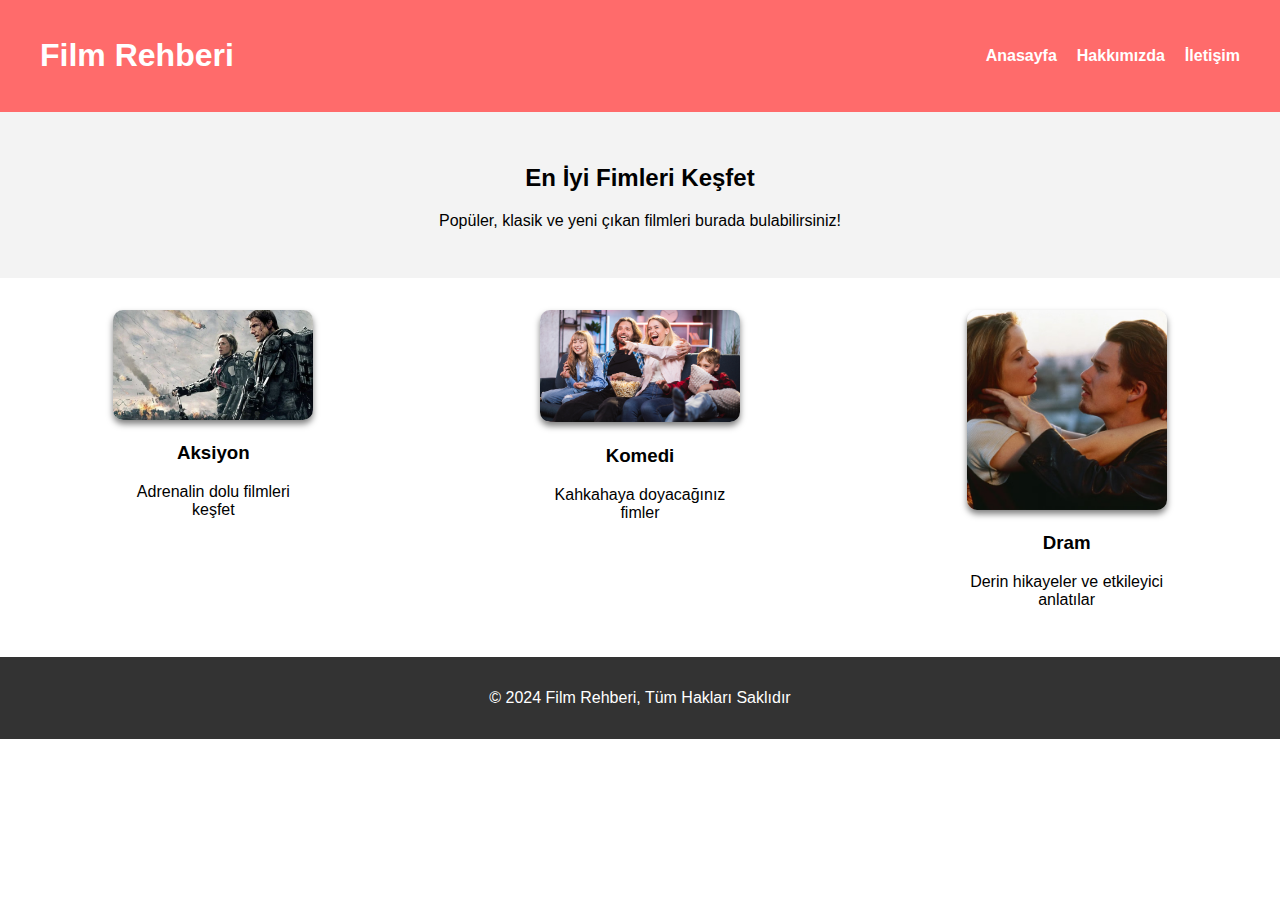
<file: css-flex-film-project/index.html>
<!DOCTYPE html>
<html lang="en">
<head>
    <meta charset="UTF-8">
    <meta name="viewport" content="width=device-width, initial-scale=1.0">
    <!--Fontawesome Cdn-->
    <link rel="stylesheet" href="https://cdnjs.cloudflare.com/ajax/libs/font-awesome/6.7.2/css/all.min.css" integrity="sha512-Evv84Mr4kqVGRNSgIGL/F/aIDqQb7xQ2vcrdIwxfjThSH8CSR7PBEakCr51Ck+w+/U6swU2Im1vVX0SVk9ABhg==" crossorigin="anonymous" referrerpolicy="no-referrer" />
    <!--Style Css-->
    <link rel="stylesheet" href="style.css">
    <title>Film Rehberi.com</title>
</head>
<body>
    
    <!--Header Başlangıç-->
    <header>
        <div class="container">
            <h1>Film Rehberi</h1>
            <nav> 
                <ul>
                    <li><a href="index.html">Anasayfa</a></li>
                    <li><a href="hakkimizda.html">Hakkımızda</a></li>
                    <li><a href="iletisim.html">İletişim</a></li>
                </ul>
            </nav>
        </div>
    </header>
    <!--Header Bitiş-->

    <!--Main Başlangıç-->
    <main>
        <section class="hero">
            <h2>En İyi Fimleri Keşfet</h2>
            <p>Popüler, klasik ve yeni çıkan filmleri burada bulabilirsiniz!</p>
        </section>

        <section class="movies">
            <div class="movie">
                <img src="img/aksiyon-film-img.webp" alt="Aksiyon Filmi">
                <h3>Aksiyon</h3>
                <p>Adrenalin dolu filmleri keşfet</p>
            </div>

            <div class="movie">
                <img src="img/komedi-film-img.jpg" alt="Komedi Filmi">
                <h3>Komedi</h3>
                <p>Kahkahaya doyacağınız fimler</p>
            </div>

            <div class="movie">
                <img src="img/dram-film-img.avif" alt="Dram Filmi">
                <h3>Dram</h3>
                <p>Derin hikayeler ve etkileyici anlatılar</p>
            </div>
        </section>
    </main>
    <!--Main Bitiş-->

    <!--Footer Başlangıç-->
    <footer>
        <p>© 2024 Film Rehberi, Tüm Hakları Saklıdır</p>
    </footer>
    <!--Footer Bitiş-->


</body>
</html>
</file>
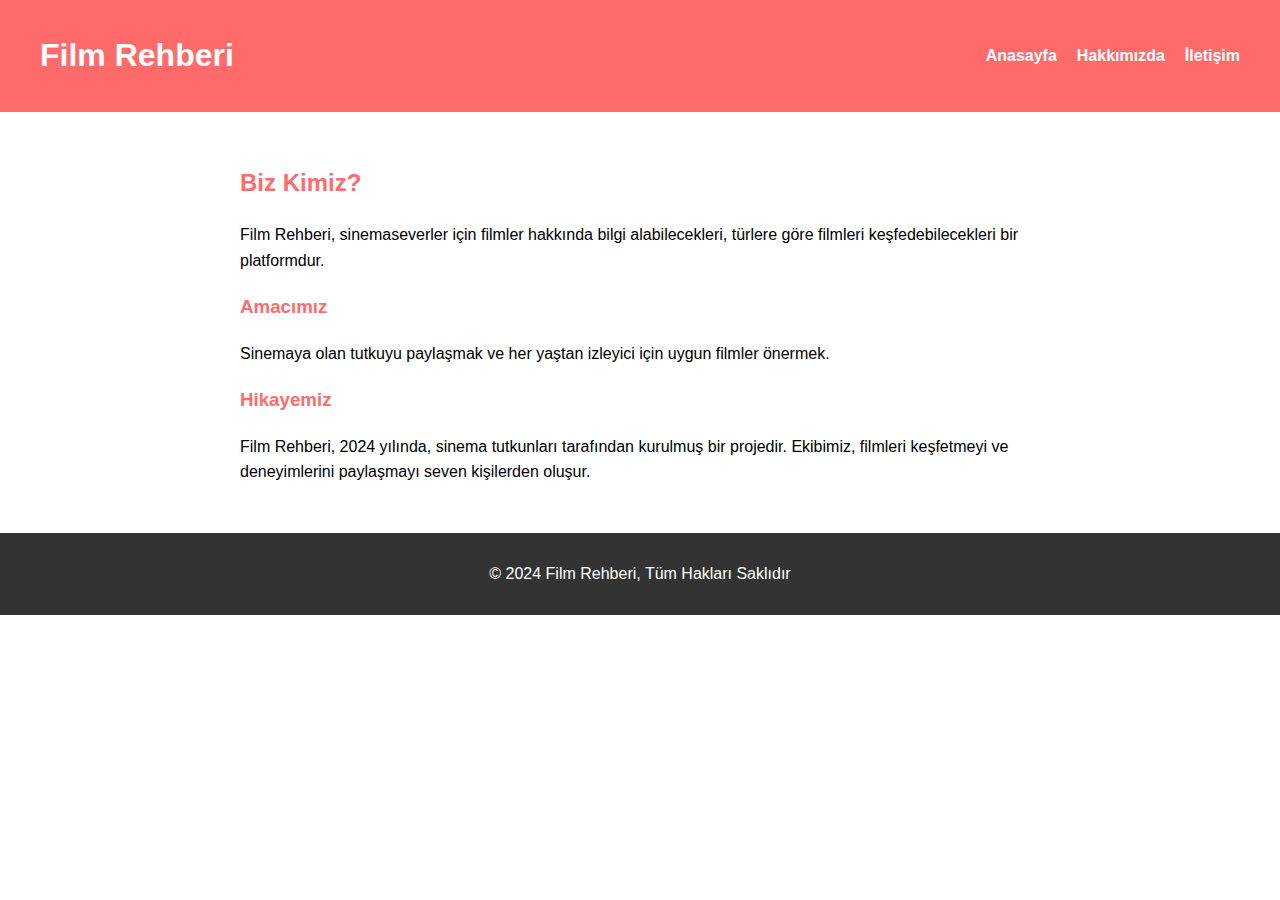
<file: css-flex-film-project/hakkimizda.html>
<!DOCTYPE html>
<html lang="en">
<head>
    <meta charset="UTF-8">
    <meta name="viewport" content="width=device-width, initial-scale=1.0">
    <!--Fontawesome Cdn-->
    <link rel="stylesheet" href="https://cdnjs.cloudflare.com/ajax/libs/font-awesome/6.7.2/css/all.min.css" integrity="sha512-Evv84Mr4kqVGRNSgIGL/F/aIDqQb7xQ2vcrdIwxfjThSH8CSR7PBEakCr51Ck+w+/U6swU2Im1vVX0SVk9ABhg==" crossorigin="anonymous" referrerpolicy="no-referrer" />
    <!--Style-->
    <link rel="stylesheet" href="style.css">
    <title>Film Rehberi.com</title>
</head>
<body>
    
    <!--Header Başlangıç-->
    <header>
        <div class="container">
            <h1>Film Rehberi</h1>
            <nav>
                <ul>
                    <li><a href="index.html">Anasayfa</a></li>
                    <li><a href="hakkimizda.html">Hakkımızda</a></li>
                    <li><a href="iletisim.html">İletişim</a></li>
                </ul>
            </nav>
        </div>
    </header>
    <!--Header Bitiş-->

    <!-- Main Başlangıç -->
    <main>
        <section class="about">
            <h2>Biz Kimiz?</h2>
            <p>Film Rehberi, sinemaseverler için filmler hakkında bilgi alabilecekleri, türlere göre filmleri keşfedebilecekleri bir platformdur.</p>

            <h3>Amacımız</h3>
            <p>Sinemaya olan tutkuyu paylaşmak ve her yaştan izleyici için uygun filmler önermek.</p>

            <h3>Hikayemiz</h3>
            <p>Film Rehberi, 2024 yılında, sinema tutkunları tarafından kurulmuş bir projedir. Ekibimiz, filmleri keşfetmeyi ve deneyimlerini paylaşmayı seven kişilerden oluşur.</p>
        </section>
    </main>
    <!-- Main Bitiş -->

    <!--Footer Başlangıç-->
    <footer>
        <p>© 2024 Film Rehberi, Tüm Hakları Saklıdır</p>
    </footer>
    <!--Footer Bitiş-->

    
</body>
</html>
</file>
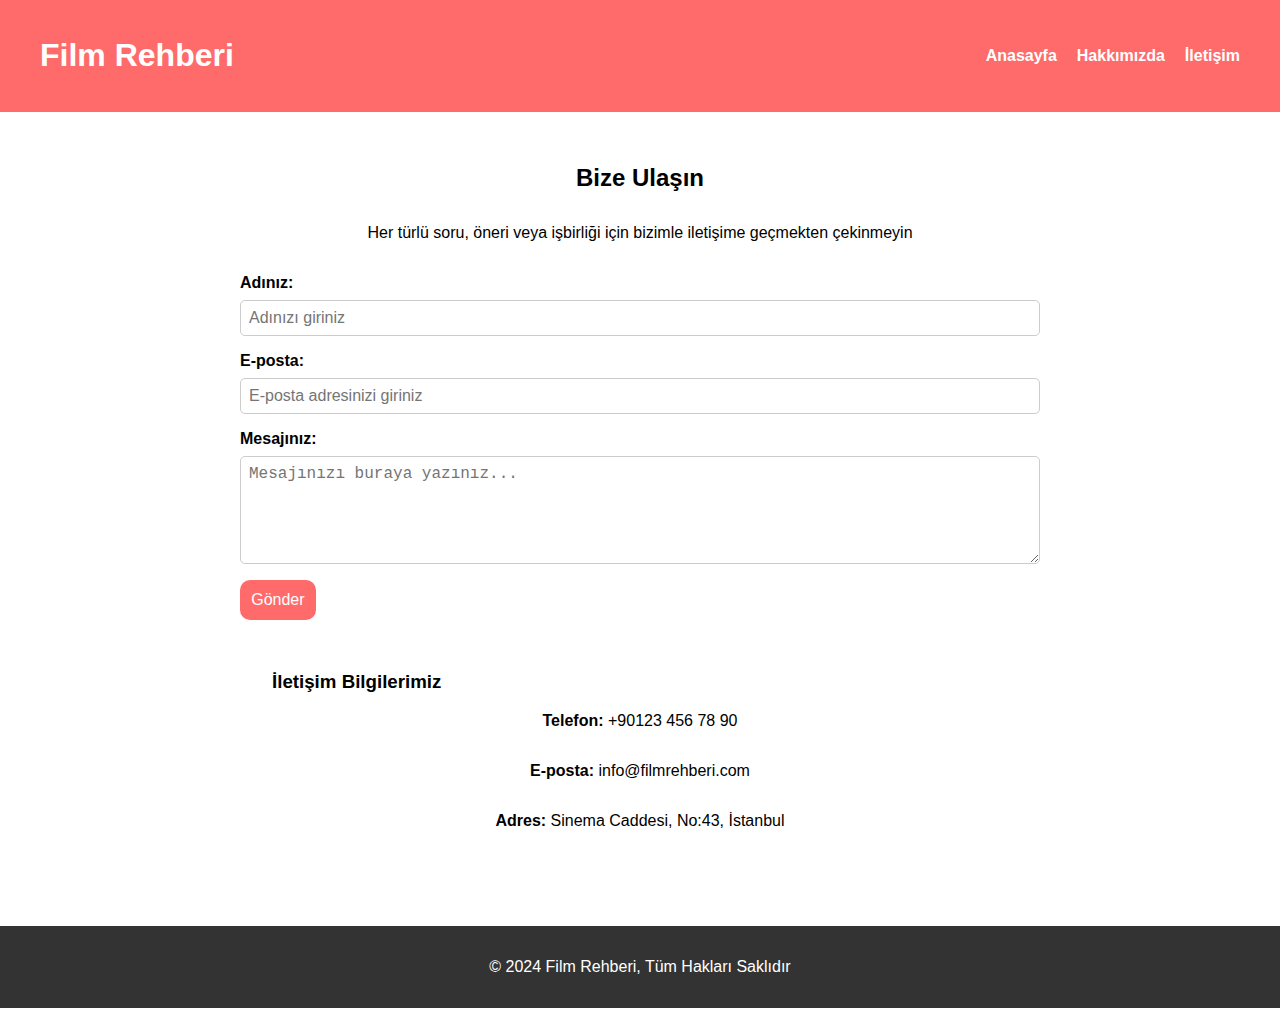
<file: css-flex-film-project/iletisim.html>
<!DOCTYPE html>
<html lang="en">
<head>
    <meta charset="UTF-8">
    <meta name="viewport" content="width=device-width, initial-scale=1.0">
    <!--Fontawesome Cdn-->
    <link rel="stylesheet" href="https://cdnjs.cloudflare.com/ajax/libs/font-awesome/6.7.2/css/all.min.css" integrity="sha512-Evv84Mr4kqVGRNSgIGL/F/aIDqQb7xQ2vcrdIwxfjThSH8CSR7PBEakCr51Ck+w+/U6swU2Im1vVX0SVk9ABhg==" crossorigin="anonymous" referrerpolicy="no-referrer" />
    <!--Style-->
    <link rel="stylesheet" href="style.css">
    <title>Film Rehberi.com</title>
</head>
<body>

    <!--Header Başlangıç-->
    <header>
        <div class="container">
            <h1>Film Rehberi</h1>
            <nav>
                <ul>
                    <li><a href="index.html">Anasayfa</a></li>
                    <li><a href="hakkimizda.html">Hakkımızda</a></li>
                    <li><a href="iletisim.html">İletişim</a></li>
                </ul>
            </nav>
        </div>
    </header>
    <!--Header Bitiş-->

    <!--Main Başlangıç-->
    <main>
        <section class="contact">
            <h2>Bize Ulaşın</h2>
            <p>Her türlü soru, öneri veya işbirliği için bizimle iletişime geçmekten çekinmeyin</p>
            <form action="#" class="contact-form">
                <!-- Form elemanları -->
                <div class="form-group">
                    <label for="name">Adınız:</label>
                    <input type="text" id="name" name="name" placeholder="Adınızı giriniz" required>
                </div>
                <div class="form-group">
                    <label for="email">E-posta:</label>
                    <input type="email" id="email" name="email" placeholder="E-posta adresinizi giriniz" required>
                </div>
                <div class="form-group">
                    <label for="message">Mesajınız:</label>
                    <textarea name="message" id="message"  rows="5" placeholder="Mesajınızı buraya yazınız..."></textarea>
                </div>
                <div>
                    <button type="submit" class="submit-btn">Gönder</button>
                </div>
            </form>

            <div class="contact info">
                <h3>İletişim Bilgilerimiz</h3>
                <p><strong>Telefon: </strong>+90123 456 78 90</p>
                <p><strong>E-posta: </strong>info@filmrehberi.com</p>
                <p><strong>Adres: </strong>Sinema Caddesi, No:43, İstanbul</p>
            </div>
        </section>
    </main>
    <!--Main Bitiş-->

    <!--Footer Başlangıç-->
    <footer>
        <p>© 2024 Film Rehberi, Tüm Hakları Saklıdır</p>
    </footer>
    <!--Footer Bitiş-->

</body>
</html>
</file>
<file: css-flex-film-project/style.css>
/*Temel Ayarlar*/
body{
    font-family: Arial, sans-serif;
    margin: 0;
    padding: 0;
    box-sizing: border-box;
}

/*Header*/
header{
    background-color: #ff6b6b; /*Menü arka plan rengi*/
    color: white; /*Menü yazı rengi*/
    padding: 1rem 0; /*Menü padding ayarları*/
}

header .container{
    display: flex;
    justify-content: space-between;
    align-items: center;
    max-width: 1200px;  /*Sayfanın genişliği*/
    margin: auto; /*max-width 1200px verildiğinde margin:auto ile sayfa kendini ortalar.*/
    padding: 0 20px;
}

header nav ul{
    list-style: none; /*Noktaları kaldırır.*/
    display: flex; /*Menüyü yan yana getirir.*/
    gap: 20px;  /*Menü elemanları arasında boşluk bırakır.*/
}

header nav ul li a { 
    color: white; 
    text-decoration: none; /* Varsayılan alt çizgiyi kaldırır */
    font-weight: bold;
    position: relative; /* Alt çizgiyi özel olarak eklemek için gerekli */
    padding-bottom: 5px; /* Çizginin biraz daha aşağıda durmasını sağlar */
    
}

header nav ul li a:hover::after { 
    content: ""; /* Boş bir içerik ekleyerek pseudo-element oluşturur */
    position: absolute;
    left: 0;
    bottom: 0; 
    width: 100%; /* Çizgiyi tüm genişlik boyunca yay */
    height: 3px; /* Çizginin kalınlığını belirle */
    background-color: white; /* Çizginin rengini beyaz yap */
}

header nav ul li a:hover {
    color: #ffe600; /* Sarı renk efekti */
}

/*Main Başlangıç*/
.hero{
    text-align: center;
    padding: 2rem 1rem;
    background-color: #f3f3f3;
}

.movies{
    display: flex;
    justify-content: space-around;
    margin: 2rem 0;
}

.movies .movie{
    max-width: 200px;
    text-align: center;
}

.movies .movie img{
    max-width: 100%;
    border-radius: 10px;
    box-shadow: 0px 4px 6px rgba(0, 0, 0, 0.5);
    transition: transform 0.3s ease-in-out;
}

.movies .movie img:hover{
    transform: scale(1.05);
}
/*Main Bitiş*/


/*Footer Başlangıç*/
footer{
    background-color: #333;
    color: white;
    text-align: center;
    padding: 1rem 0;
}
/*Footer Bitiş*/


/*Hakkımızda Sayfası*/ 

.about{
    padding: 2rem;
    max-width: 800px; /*Sayfanın genişliği*/
    margin: auto; 
    line-height: 1.6; /*Satır yüksekliği.Okunurluğu arttırır.*/
}

.about h2, .about h3{  /* virgüle dikkat et.  virgül "ve" anlamına gelir*/
    color: #ff6b6b;
}

/*İletişim Sayfası*/

.contact{
    padding: 2rem;
    max-width: 800px;
    margin: auto;
}

.contact h2{
    text-align: center;
    margin-bottom: 2rem;
}

.contact p{
    text-align: center;
    margin-bottom: 2rem;
}

/*Form ve İletişim Bilgileri*/  

.contact-form{
    display: flex;
    flex-direction: column; /*Elemanları dikey eksende alt alta sıralar.*/
    gap: 1rem; /*Elemanlar arasında boşluk bırakır.*/
}

.contact-form .form-group{
    display: flex;
    flex-direction: column; /*Elemanların formlarını uzatır*/
}

.contact-form label{
    margin-bottom: 0.5rem;
    font-weight: bold;
}

.contact-form input, .contact-form textarea{ /*input ve textarea stilleri*/
    padding: 0.5rem;
    font-size: 1rem;
    border: 1px solid #ccc;
    border-radius: 5px;
}

/*Buton Stilleri*/

.contact-form button{
    padding: 0.7rem;
    background-color: #ff6b6b;
    color: white;
    border: none; /*Butonun kenarlarını kaldırır.*/
    border-radius: 10px; /*Butonun kenarlarını yuvarlar.*/
    cursor:pointer; /*Üzerine gelindiğinde el işareti çıkarır,tıklanabilir yapar*/
    font-size: 1rem; /*Butonun yazı boyutunu ayarlar.*/
    transition: background 0.3s ease-in-out;
}

.contact-form button:hover{
    background-color: #ff5252;
}

.contact-info{
    margin-top: 2rem;
    padding: 1rem;
    background-color: #f9f9f9;
    border-radius: 5px;
    
}

.contact-info h3{
    margin-bottom: 1rem;
    color: #333;
}
</file>
